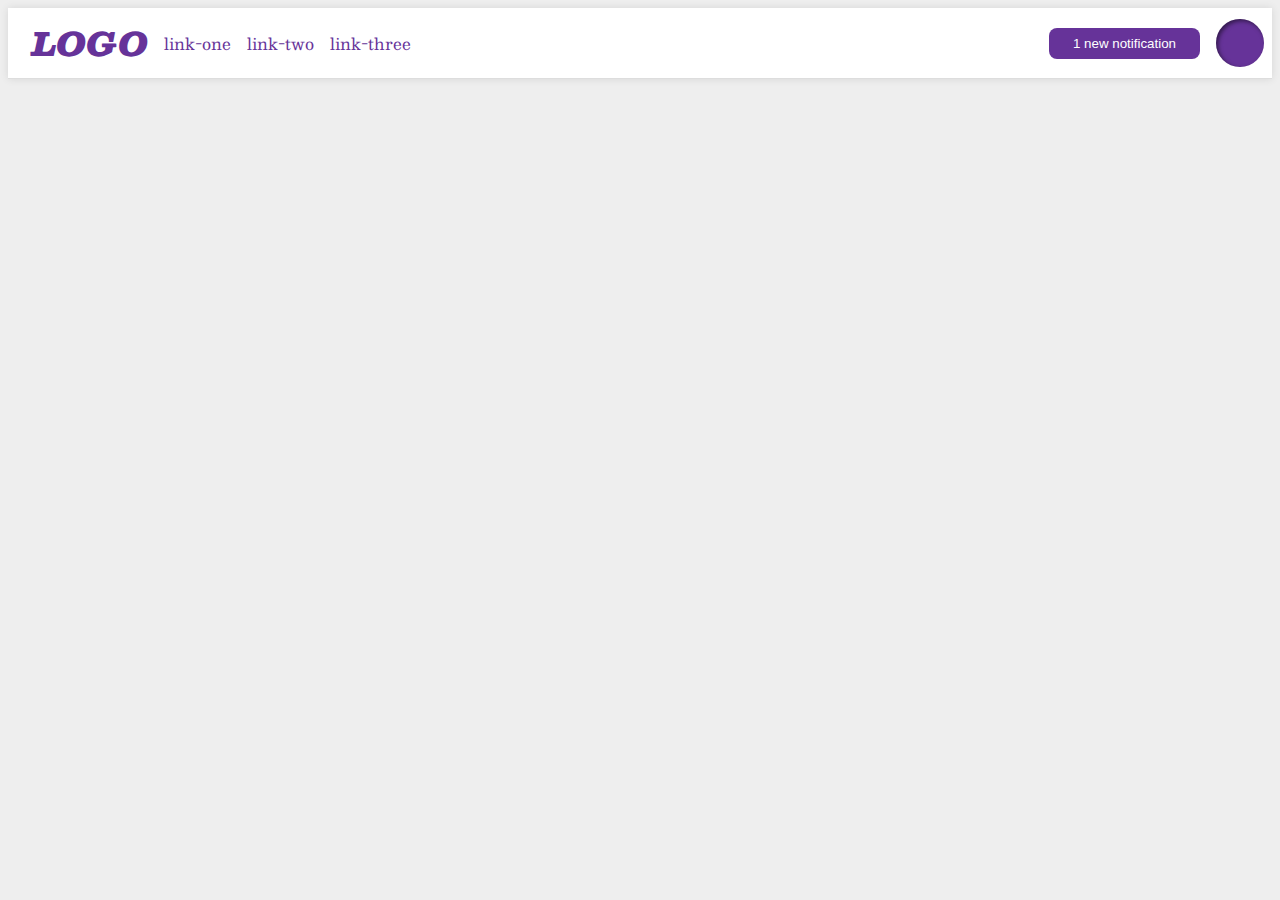
<file: flex/03-flex-header-2/index.html>
<!DOCTYPE html>
<html lang="en">
  <head>
    <meta charset="UTF-8">
    <meta http-equiv="X-UA-Compatible" content="IE=edge">
    <meta name="viewport" content="width=device-width, initial-scale=1.0">
    <title>Flex Header 2</title>
    <link rel="stylesheet" href="style.css">
  </head>
  <body>
    <div class="header">

      <div class="left">
        <div class="logo">
          LOGO
        </div>
        <ul class="links">
          <li><a href="google.com">link-one</a></li>
          <li><a href="google.com">link-two</a></li>
          <li><a href="google.com">link-three</a></li>
        </ul>
      </div>

      <div class="right">
        <button class="notifications">
          1 new notification
        </button>
        <div class="profile-image"></div>
      </div>
    
    </div>
  </body>
</html>
</file>
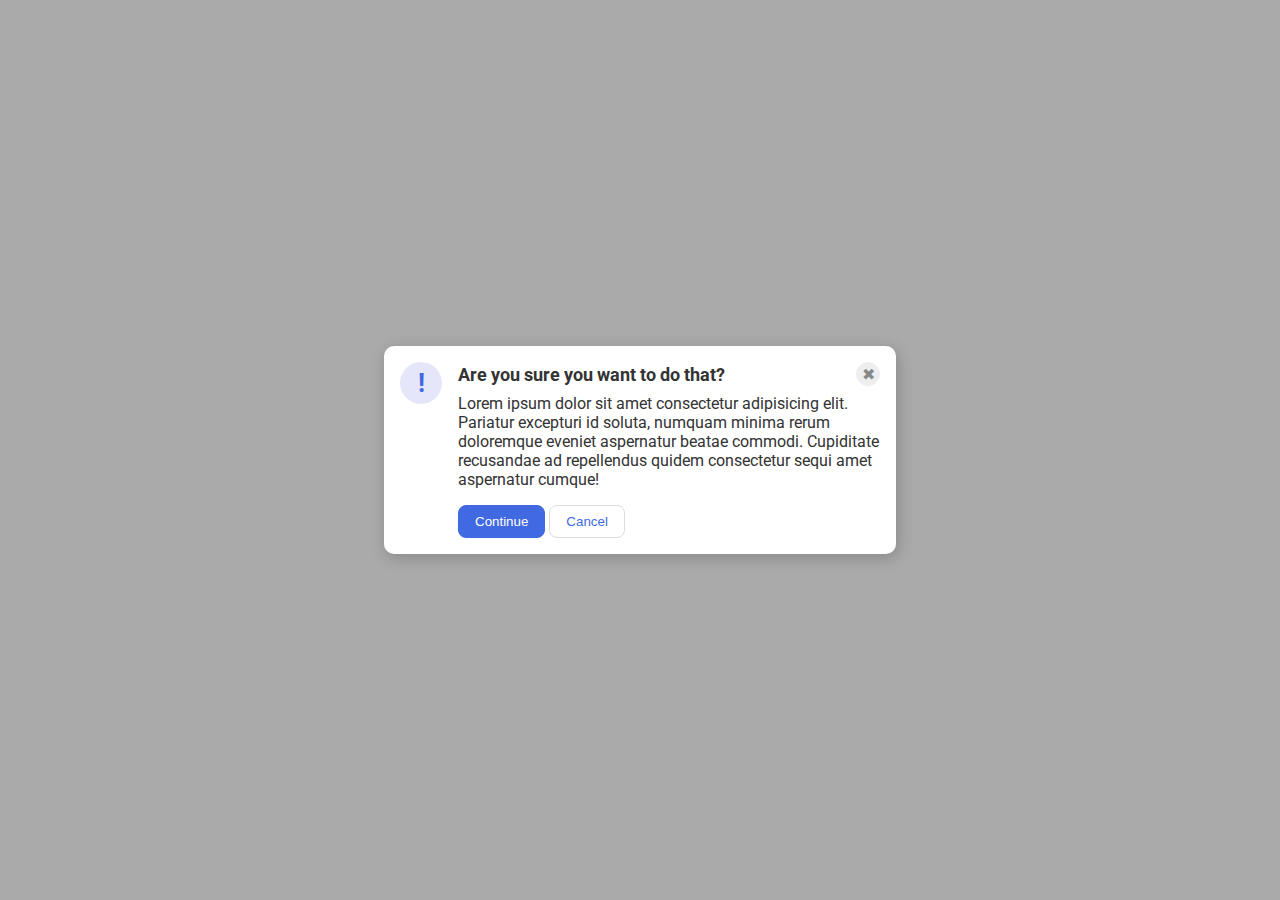
<file: flex/05-flex-modal/index.html>
<!DOCTYPE html>
<html lang="en">
  <head>
    <meta charset="UTF-8">
    <meta http-equiv="X-UA-Compatible" content="IE=edge">
    <meta name="viewport" content="width=device-width, initial-scale=1.0">
    <link rel="stylesheet" href="style.css">
    <title>Modal</title>
  </head>
  <body>
    <div class="modal">
      <div class="icon">!</div>
      <div class="container">
        <div class="header">Are you sure you want to do that?
          <button class="close-button">✖</button>
        </div>
        <div class="text">Lorem ipsum dolor sit amet consectetur adipisicing elit. Pariatur excepturi id soluta, numquam minima rerum doloremque eveniet aspernatur beatae commodi. Cupiditate recusandae ad repellendus quidem consectetur sequi amet aspernatur cumque!</div>
        <button class="continue">Continue</button>
        <button class="cancel">Cancel</button>
      </div>
    </div>
  </body>
</html>
</file>
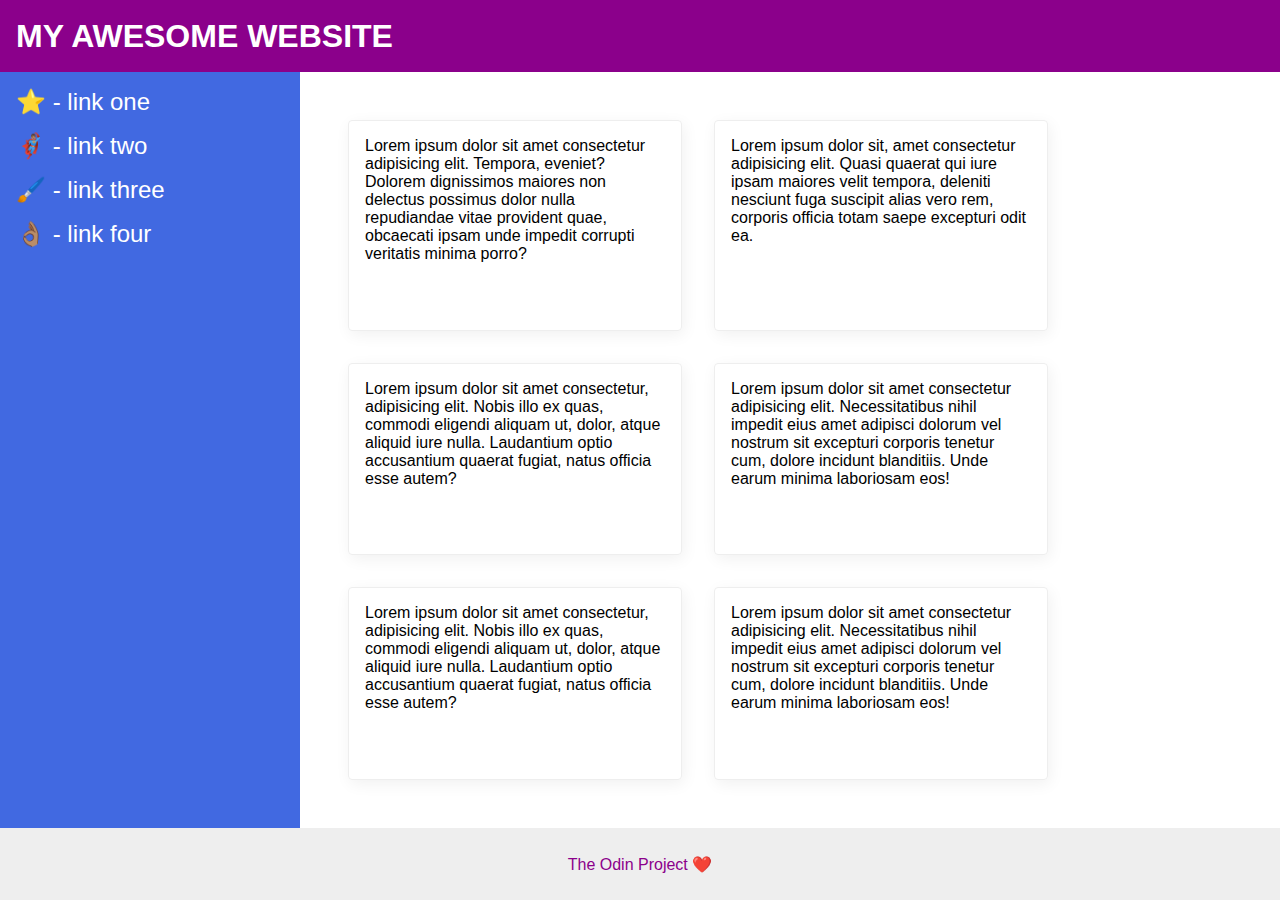
<file: flex/07-flex-layout-2/index.html>
<!DOCTYPE html>
<html lang="en">
  <head>
    <meta charset="UTF-8">
    <meta http-equiv="X-UA-Compatible" content="IE=edge">
    <meta name="viewport" content="width=device-width, initial-scale=1.0">
    <title>The Holy Grail</title>
    <link rel="stylesheet" href="style.css">
  </head>
  <body>
    <div class="header">
      MY AWESOME WEBSITE
    </div>
    
  <div class="body"> 
    <div class="sidebar">
      <ul>
        <li><a href="#">⭐ - link one</a></li>
        <li><a href="#">🦸🏽‍♂️ - link two</a></li>
        <li><a href="#">🖌️ - link three</a></li>
        <li><a href="#">👌🏽 - link four</a></li>
      </ul>
    </div>
    <div class="container">
    <div class="card">Lorem ipsum dolor sit amet consectetur adipisicing elit. Tempora, eveniet? Dolorem dignissimos maiores non delectus possimus dolor nulla repudiandae vitae provident quae, obcaecati ipsam unde impedit corrupti veritatis minima porro?</div>
    <div class="card">Lorem ipsum dolor sit, amet consectetur adipisicing elit. Quasi quaerat qui iure ipsam maiores velit tempora, deleniti nesciunt fuga suscipit alias vero rem, corporis officia totam saepe excepturi odit ea.</div>
    <div class="card">Lorem ipsum dolor sit amet consectetur, adipisicing elit. Nobis illo ex quas, commodi eligendi aliquam ut, dolor, atque aliquid iure nulla. Laudantium optio accusantium quaerat fugiat, natus officia esse autem?</div>
    <div class="card">Lorem ipsum dolor sit amet consectetur adipisicing elit. Necessitatibus nihil impedit eius amet adipisci dolorum vel nostrum sit excepturi corporis tenetur cum, dolore incidunt blanditiis. Unde earum minima laboriosam eos!</div>
    <div class="card">Lorem ipsum dolor sit amet consectetur, adipisicing elit. Nobis illo ex quas, commodi eligendi aliquam ut, dolor, atque aliquid iure nulla. Laudantium optio accusantium quaerat fugiat, natus officia esse autem?</div>
    <div class="card">Lorem ipsum dolor sit amet consectetur adipisicing elit. Necessitatibus nihil impedit eius amet adipisci dolorum vel nostrum sit excepturi corporis tenetur cum, dolore incidunt blanditiis. Unde earum minima laboriosam eos!</div>
    </div>
  </div>
    <div class="footer">
      The Odin Project ❤️
    </div>
  </body>
</html>
</file>
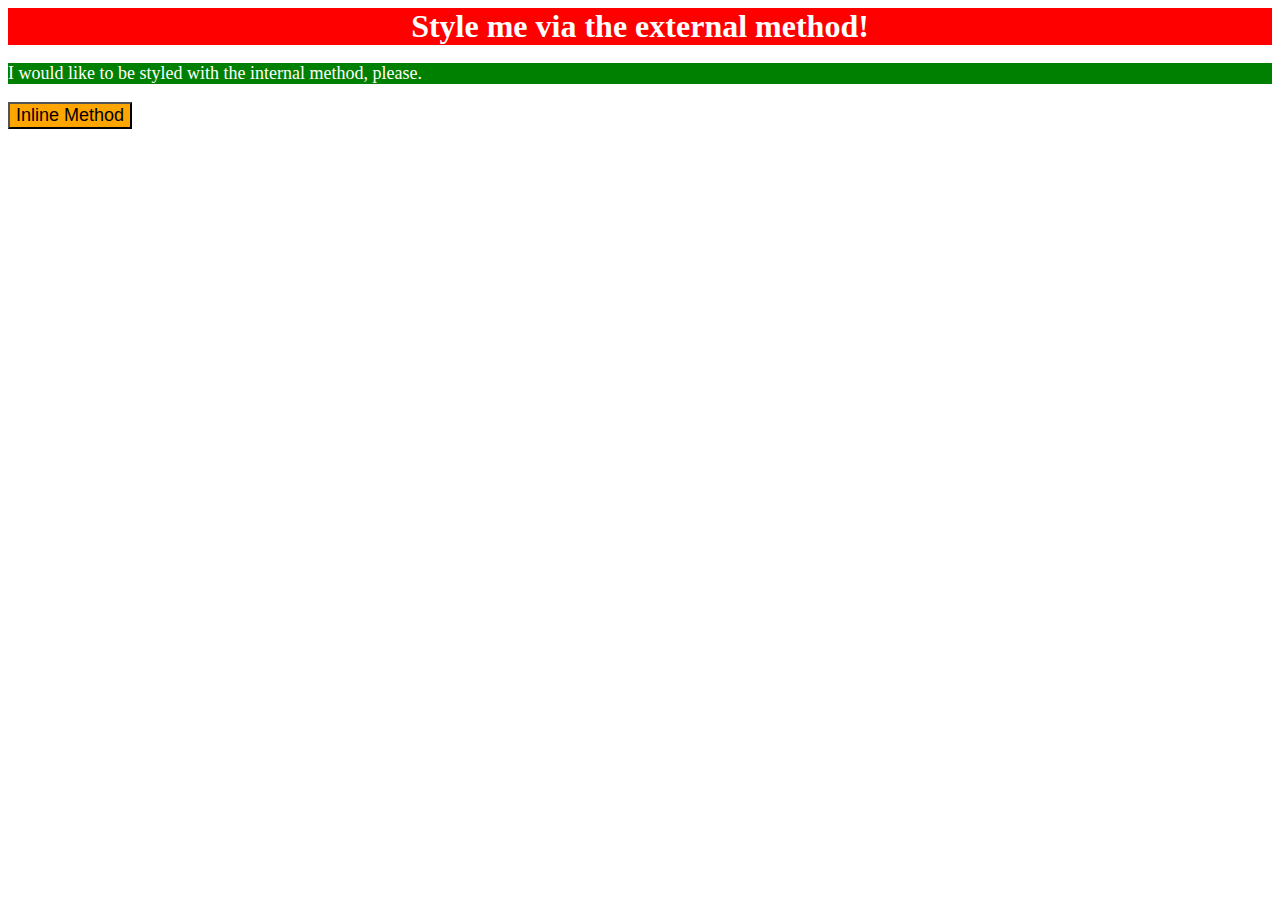
<file: foundations/01-css-methods/index.html>
<!DOCTYPE html>
<html lang="en">
  <head>
    <meta charset="UTF-8">
    <meta http-equiv="X-UA-Compatible" content="IE=edge">
    <meta name="viewport" content="width=device-width, initial-scale=1.0">
    <title>Methods for Adding CSS</title>
    <link rel="stylesheet" href="styles.css">
    <style>
      p {
        background-color: green;
        color:white;
        font-size: 18px;
      }
    </style>
  </head>
  <body>
    <div>Style me via the external method!</div>
    <p>I would like to be styled with the internal method, please.</p>
    <button style="background-color: orange; font-size: 18px;">Inline Method</button>
  </body>
</html>
</file>
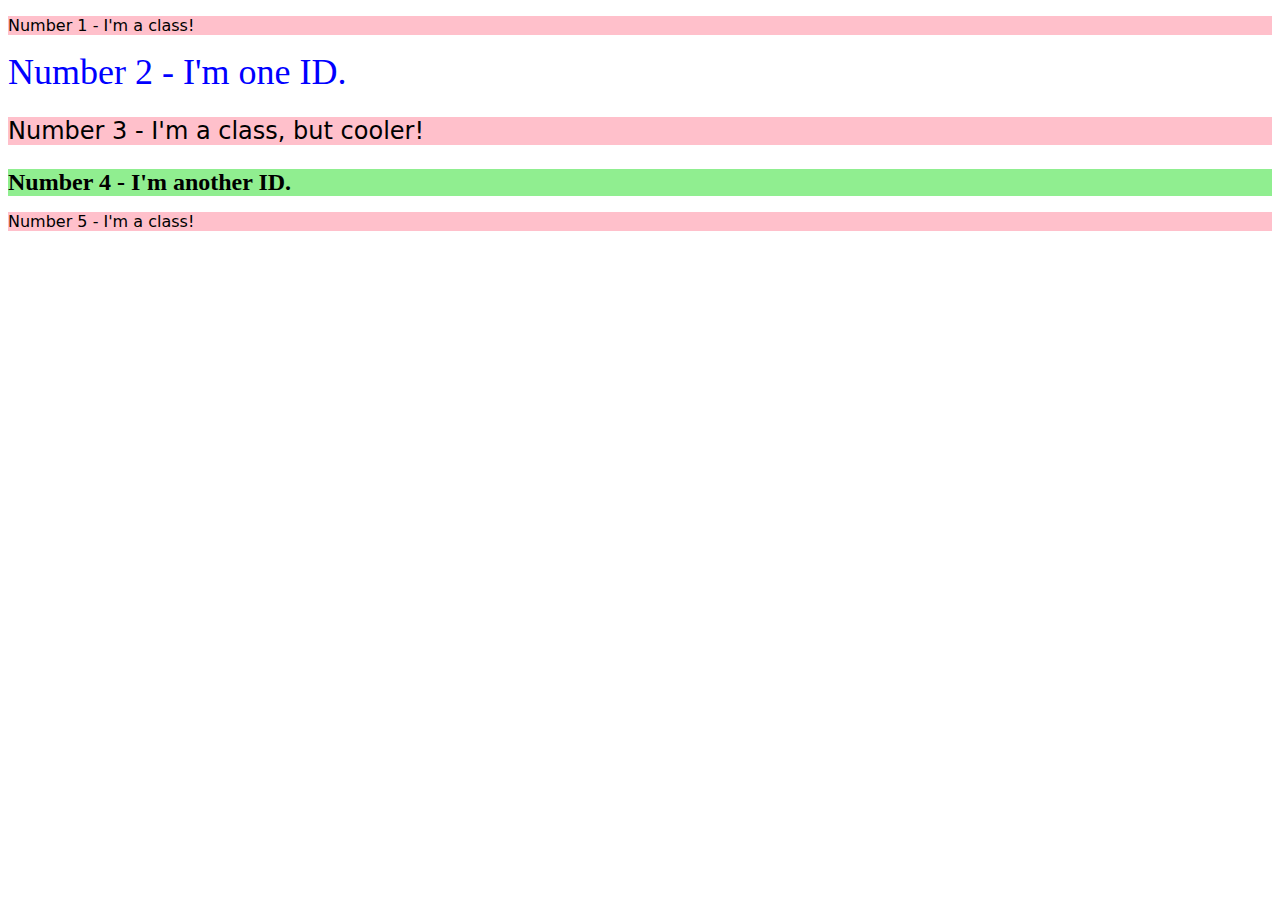
<file: foundations/02-class-id-selectors/index.html>
<!DOCTYPE html>
<html lang="en">
  <head>
    <meta charset="UTF-8">
    <meta http-equiv="X-UA-Compatible" content="IE=edge">
    <meta name="viewport" content="width=device-width, initial-scale=1.0">
    <title>Class and ID Selectors</title>
    <link rel="stylesheet" href="style.css">
  </head>
  <body>
    <p class="odd-number">Number 1 - I'm a class!</p>
    <div id="second">Number 2 - I'm one ID.</div>
    <p class="odd-number cooler">Number 3 - I'm a class, but cooler!</p>
    <div id="four">Number 4 - I'm another ID.</div>
    <p class="odd-number">Number 5 - I'm a class!</p>
  </body>
</html>
</file>
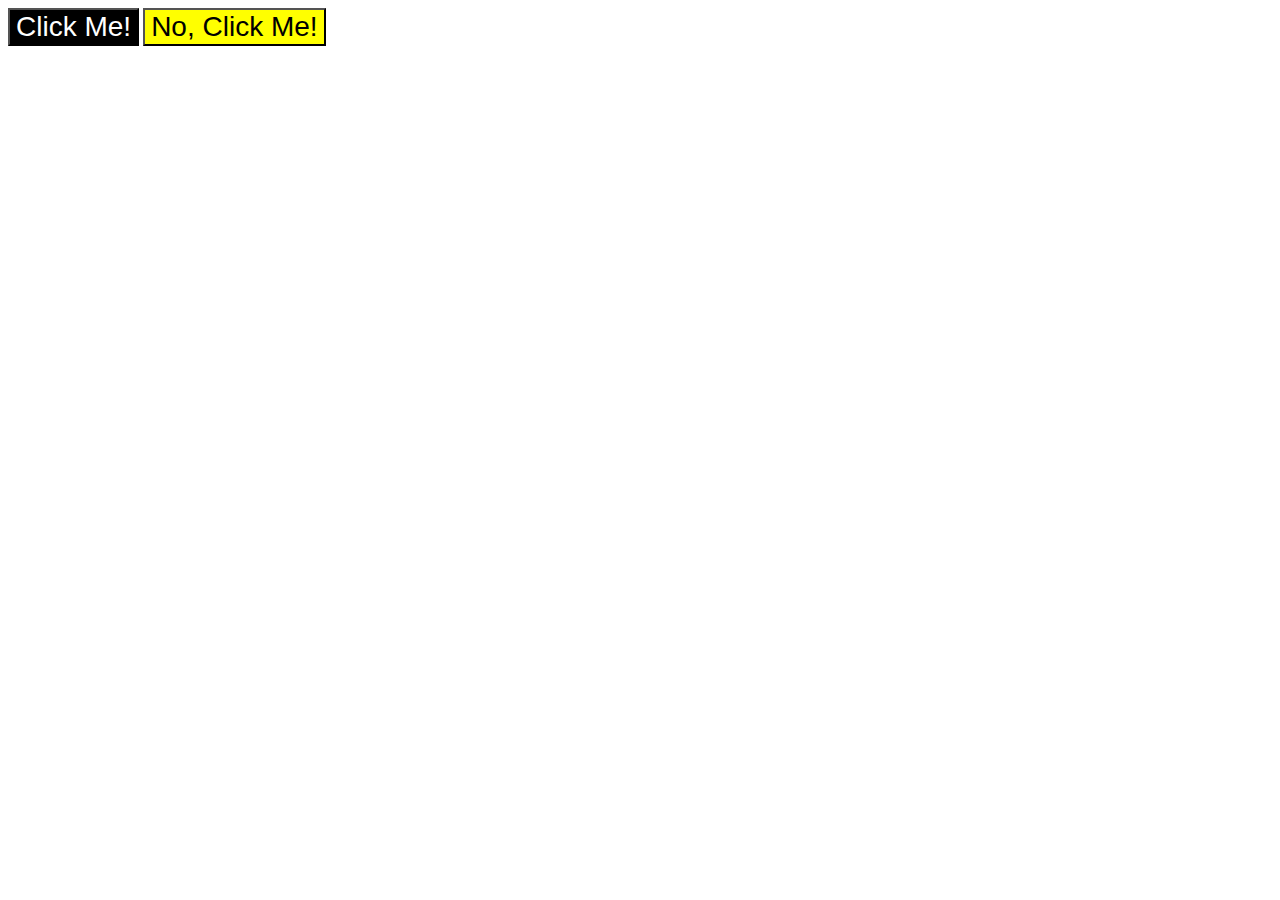
<file: foundations/03-grouping-selectors/index.html>
<!DOCTYPE html>
<html lang="en">
  <head>
    <meta charset="UTF-8">
    <meta http-equiv="X-UA-Compatible" content="IE=edge">
    <meta name="viewport" content="width=device-width, initial-scale=1.0">
    <title>Grouping Selectors</title>
    <link rel="stylesheet" href="style.css">
  </head>
  <body>
    <button class="first both">Click Me!</button>
    <button class="second both">No, Click Me!</button>
  </body>
</html>
</file>
<file: flex/03-flex-header-2/style.css>
/* this is some magical font-importing.  
you'll learn about it later. */
@import url('https://fonts.googleapis.com/css2?family=Besley:ital,wght@0,400;1,900&display=swap');

body {
  margin: 0;
  background: #eee;
  font-family: Besley, serif;
}

.header {
  background: white;
  border-bottom: 1px solid #ddd;
  box-shadow: 0 0 8px rgba(0,0,0,.1);
  margin: 8px;
  padding: 8px;
  display: flex;
  justify-content: space-between
}

.profile-image {
  background: rebeccapurple;
  box-shadow: inset 2px 2px 4px rgba(0,0,0,.5);
  border-radius: 50%;
  width: 48px;
  height: 48px;
  
}

.logo {
  color: rebeccapurple;
  font-size: 32px;
  font-weight: 900;
  font-style: italic;
  margin-left: 16px
 
}

button {
  border: none;
  border-radius: 8px;
  background: rebeccapurple;
  color: white;
  padding: 8px 24px;

}

a {
  /* this removes the line under our links */
  text-decoration: none;
  color: rebeccapurple;
  
  
}

ul {
  list-style-type: none;
  display: flex;
  margin: 0px;
  padding: 0px;
  gap: 16px;
}

.left, .right {
  display: flex;
  align-items: center;
  gap: 16px;

}
</file>
<file: flex/05-flex-modal/style.css>
@import url('https://fonts.googleapis.com/css2?family=Roboto:wght@400;700&display=swap');

html, body {
  height: 100%;
}

body {
  font-family: Roboto, sans-serif;
  margin: 0;
  background: #aaa;
  color: #333;
  /* I'll give you this one for free lol */
  display: flex;
  align-items: center;
  justify-content: center;
}

.modal {
  background: white;
  width: 480px;
  border-radius: 10px;
  box-shadow: 2px 4px 16px rgba(0,0,0,.2);
  padding: 16px;
  display: flex;
  gap: 16px;

}

.icon {
  color: royalblue;
  font-size: 26px;
  font-weight: 700;
  background: lavender;
  width: 42px;
  height: 42px;
  border-radius: 50%;
  display: flex;
  align-items: center;
  justify-content: center;
  flex-shrink: 0;
}

.close-button {
  background: #eee;
  border-radius: 50%;
  color: #888;
  font-weight: 400;
  font-size: 16px;
  height: 24px;
  width: 24px;
  display: flex;
  align-items: center;
  justify-content: center;
  border: 1px solid #eee;
  padding: 0;
}

button {
  cursor: pointer;
  padding: 8px 16px;
  border-radius: 8px;
}

button.continue {
  background: royalblue;
  border: 1px solid royalblue;
  color: white;
}

button.cancel {
  background: white;
  border: 1px solid #ddd;
  color: royalblue;
}


.header {
  display: flex;
  align-items: center;
  justify-content: space-between;
  font-size: 18px;
  font-weight: 700;
  margin-bottom: 8px;
}

.text {
  margin-bottom: 16px;
}
</file>
<file: flex/07-flex-layout-2/style.css>
body {
  font-family: -apple-system, BlinkMacSystemFont, 'Segoe UI', Roboto, Oxygen, Ubuntu, Cantarell, 'Open Sans', 'Helvetica Neue', sans-serif;
  margin: 0;
  min-height: 100vh;
  display: flex;
  flex-direction: column;
}

.header {
  height: 72px;
  background: darkmagenta;
  color: white;
  font-size: 32px;
  font-weight: 900;
  display: flex;
  align-items: center;
  padding: 0 16px;
  
}

.footer {
  height: 72px;
  background: #eee;
  color: darkmagenta;
  display: flex;
  justify-content: center;
  align-items: center;
}

.sidebar {
  width: 300px;
  background: royalblue;
  box-sizing: border-box;
  flex-shrink: 0;
  padding: 16px;
  
}

.card {
  border: 1px solid #eee;
  box-shadow: 2px 4px 16px rgba(0,0,0,.06);
  border-radius: 4px;
  display: flex;
  padding: 16px;
  margin: 16px;
  width: 300px;

}

a {
  text-decoration: none;
  color: white;
  font-size: 24px;
}

ul {
  list-style: none;
  margin: 0;
  padding: 0;
  
}


li {
  margin-bottom: 16px;
}

.container {
  padding: 32px;
  display: flex;
  flex-wrap: wrap;
}

.body {
  flex: 1;
  display: flex;
}
</file>
<file: foundations/01-css-methods/styles.css>
div {
    background-color: red;
    color:white;
    font-size: 32px;
    text-align: center;
    font-weight: bold;
}
</file>
<file: foundations/02-class-id-selectors/style.css>
.odd-number {
    background-color: pink;
    font-family: Verdana, "DejaVu sans", sans-serif;
}

#second {
    color: blue;
    font-size: 36px;
}

.cooler {
    font-size: 24px;
}

#four {
    background-color: lightgreen;
    font-size: 24px;
    font-weight: bold;
}
</file>
<file: foundations/03-grouping-selectors/style.css>
.first {
    background-color: black;
    color:white;
}

.second {
    background-color: yellow;
}

.first,
.second {
    font-size: 28px;
    font-family: Helvetica, "Times New Roman", sans-serif;
}
</file>
